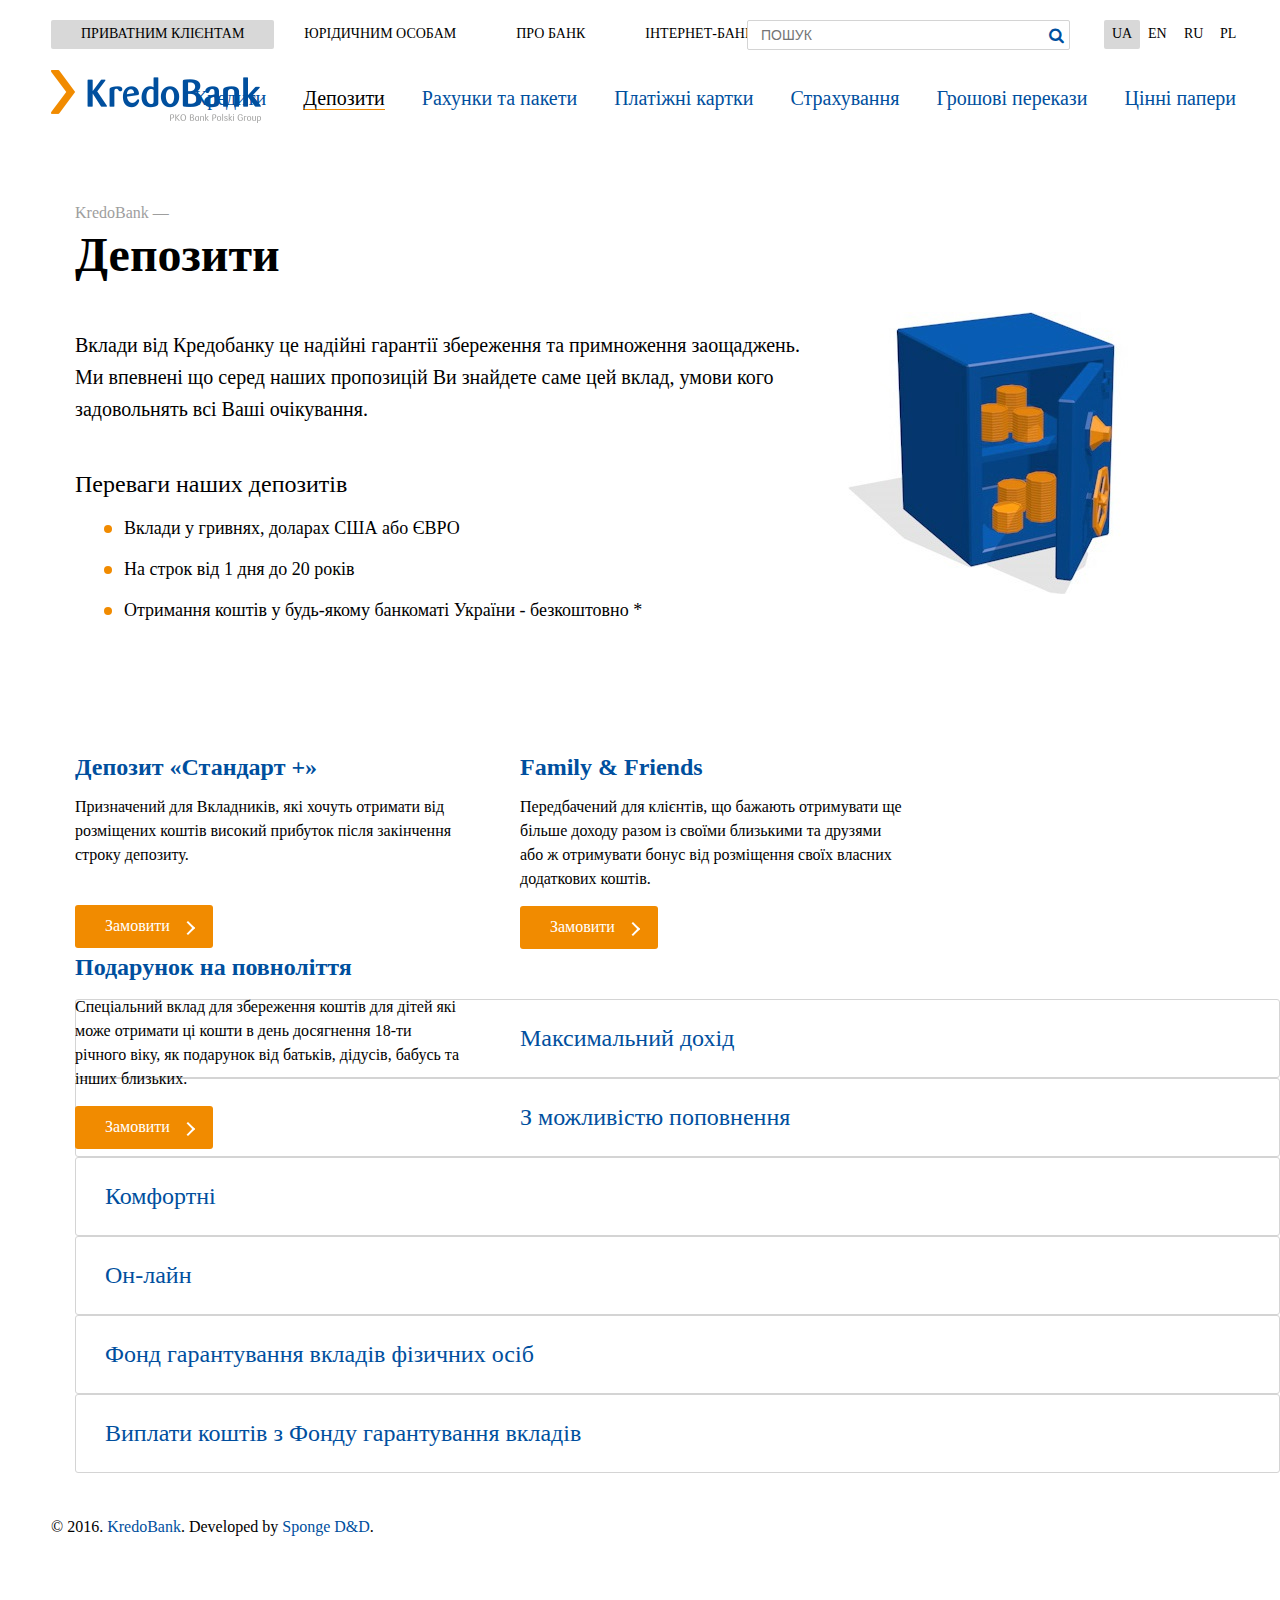
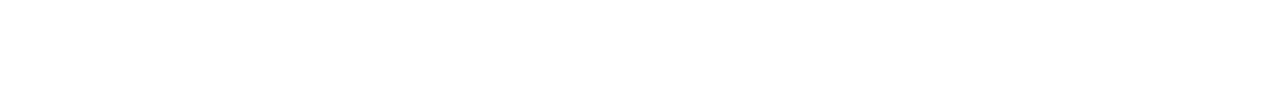
<file: index.html>
<!DOCTYPE html>
<html>
<head>
  <meta charset="UTF-8"></meta>
  <title>Deposits</title>
  <link rel="stylesheet" href="css/style.css">
  <link rel="stylesheet" href="https://maxcdn.bootstrapcdn.com/font-awesome/4.5.0/css/font-awesome.min.css">
</head>
<body>

  <div id="deposits-container"></div>

  <script type="text/javascript" src="nunjucks.js"></script> 
  <script src="main.js"></script>
  

</body>
</html>
</file>
<file: css/style.css>
* {
	margin: 0;
	padding: 0;
	box-sizing: border-box;
}

ul {
	list-style: none;
}

a {
	text-decoration: none;
}

body {
	max-width: 1920px;
}

.wrapper {
	max-width: 1508px;
	font-family: 'Open Sans', sans-serif;
}

@font-face {
	font-family: 'Lato';
	src: url('../fonts/Lato-Light.ttf') format('truetype');
	font-weight: 300;
	font-style: normal;
}

@font-face {
	font-family: 'Lato';
	src: url('../fonts/Lato-Medium.ttf') format('truetype');
	font-weight: 400;
	font-style: normal;
}

@font-face {
	font-family: 'Lato';
	src: url('../fonts/Lato-Semibold.ttf') format('truetype');
	font-weight: 700;
	font-style: normal;
}

.main-header {
	max-width: 1422px;
	height: 70px;
	margin-left: 51px;	
	position: relative;
}

.header-top__text {	
	text-transform: uppercase;
	font-weight: 300;
	font-size: 14px;
  	margin-right: 10px;
}

.link_black {
	color: #000;
}

.top-nav__link1 {
	min-width: 213px;	
}

.top-nav_active {
	background-color: #d8d8d8;
	border-radius: 2px;
}

.top-nav__item {	
	float: left;
	padding: 4px 20px 7px 30px;
	margin-top: 20px;	
}

.top-nav__item:hover {
	background-color: #d8d8d8;
	border-radius: 2px;
}

.search-form {
	position: relative;
	width: 323px;
	height: 30px;
	right: 210px;
	margin-top: 20px;
	float: right;
}

.search-form__input {
	width: 100%;
	height: 30px;
	border-radius: 2px;
	position: absolute;
	padding-left: 13px;
	outline: none;
	border: 1px solid #d4d4d4;
}

.search-form__button {
	border: none;
	height: 28px;
	width: 28px;
	position: absolute;
	top: 1px;
	right: 0;
	cursor: pointer;
	background: transparent;
}

.search-form__button:before {
	content: "\f002";
	font-family: FontAwesome;
	font-size: 16px;
	color: #004f9e;
}

.lang-list {
	right: 32px;
	margin-top: 20px;
	position: absolute;	
}

.lang-list__item {
	
	float: right;
	padding: 4px 8px 7px 8px;
	width: 36px;
}

.lang-list__item:hover {
	background-color: #d8d8d8;
	border-radius: 2px;
}

.header-main {
	height: 53px;
}

.header-main__logo {
	float: left;
	position: absolute;
}

.main-nav__items {
	right: 44px;
	float: right;
	position: absolute;	
}

.link_blue {
	color: #004f9e;
}

.main-nav__link:hover {
	color: #000;
	border-bottom: 1px solid #f18b00;
}

.main-nav_active {
	color: #000;
	border-bottom: 1px solid #f18b00;
}

.sub-header {
	max-width: 1422px;
	height: 54px;
	margin-left: 51px;
	position: relative;
}

.header-main__nav {
	padding-top: 17px;
	margin-left: 250px;
}

.main-nav__item {
	display: inline;
	margin-left: 33px;
	font-weight: 300;
	font-size: 20px;
}

.product-wrapper {
	max-width: 1345px;
	margin-left: 75px;
	margin-top: 80px;
}

.product-info__bankname {
	font-size: 16px;
	font-weight: 300;
	color: #9e9e9e;
}

.product-info__title {
	font-weight: 700;
	font-size: 48px;
	margin-top: 5px;
}

.product-info__discription {
	font-weight: 300;
	font-size: 20px;
	margin-top: 47px;
	max-width: 750px;
	line-height: 1.6;
}

.product-advantages__title {
	font-weight: 400;
	font-size: 24px;
	margin-top: 46px;
}

.product-advantages__item {
	font-weight: 300;
	font-size: 18px;
	margin-top: 20px;
	margin-left: 49px;
	position: relative;	
}

.product-advantages__item::before {
	content: " ";
	position: absolute;
	border-right: 8px solid #f18b00;
	border-top: 8px solid #f18b00; 
	top: 7px;
	left: -20px;
	border-radius: 50%;
}

.info-advantages {
	height: 550px;
}

.info-advantages__content {
	float: left;
}

.product-picture {
	float: right;
	margin-right: 150px;
	margin-top: 108px;
}

.line-item {
	max-width: 390px;
	height: 200px;
	float: left;
	margin-right: 58px;
}

.product-line__title {
	font-weight: 700;
	font-size: 24px;
}

.product-line__content {
	font-weight: 300;
	font-size: 16px;
	line-height: 1.5;
	padding-top: 14px;
	max-width: 387px;
}

.btn {
	background-color: #f18b00;
	color: #fff;
	padding: 12px 43px 13px 30px;
	border-radius: 3px;	
}

.product-line__btn {
	position: absolute;
	margin-top: 15px;
}

.btn::after {
	content: " ";
	position: absolute;
	width:8px;
	height: 8px;
	border-right: 2px solid white;
	border-top: 2px solid white;
	right: 20px;
	top: 18px;
	transform: rotate(45deg);
}

.btn1 {
	margin-top: 38px;
}

.accordion-items {
	margin-top: 245px;
}

.accordion-content {
	display: none;
}

.accordion {
	border: 1px solid #d4d4d4;
	border-radius: 3px;
}

.accordion-link {
	font-weight: 300;
	font-size: 20px;
	display: block;	
}

.accordion-content__title {
	padding: 25px 0px 25px 29px;
	font-weight: 400;
	font-size: 24px;
}

.accordion-content__title::after {
	content: "\2716";
	transform: rotate(45deg);
	position: absolute;
	left: 1367px;
}

.accordion:target .accordion-content {
	display: block;	
}

.accordion:target .accordion-content__title {
	color: #000;
}

.accordion:target .accordion-content__title::after {
	display: none;
}

.arrow_orange {
	color: #f18b00;
}

.accordion-content {
	padding-left: 29px;
	max-width: 1000px;
	line-height: 1.7;
}

.accordion-content__subtitle {
	font-weight: 400;
	font-size: 20px;
	margin-top: 46px;
}

.accordion-links__item {
	padding-top: 7px;
}

.accordion-links {
	margin-bottom: 67px;
}

.footer {
	margin-top: 45px;
	margin-bottom: 176px;
	margin-left: 51px;
}
</file>
